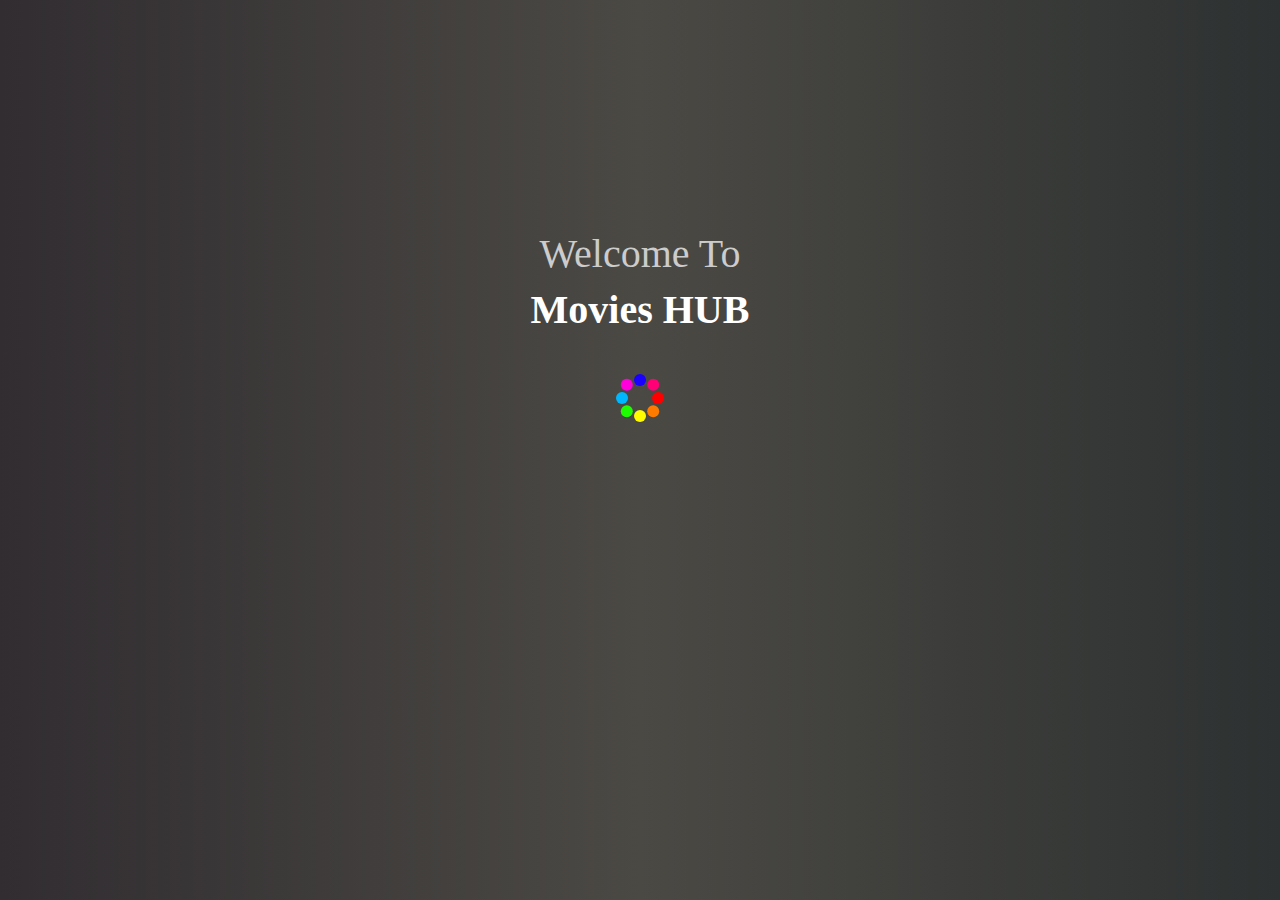
<file: index.html>
<!DOCTYPE html>
<html>

<head>
    <meta charset="utf-8">
    <meta http-equiv="X-UA-Compatible" content="IE=edge">
    <title>m-HUB</title>
    <meta name="viewport" content="width=device-width, initial-scale=1">
    <link href="https://stackpath.bootstrapcdn.com/bootstrap/4.4.1/css/bootstrap.min.css" rel="stylesheet" integrity="sha384-Vkoo8x4CGsO3+Hhxv8T/Q5PaXtkKtu6ug5TOeNV6gBiFeWPGFN9MuhOf23Q9Ifjh" crossorigin="anonymous">
    <link href="img/favicon.jpg" rel="icon">
    <link href="css/myStyle.css" rel="stylesheet">
    <link href="https://stackpath.bootstrapcdn.com/font-awesome/4.7.0/css/font-awesome.min.css" rel="stylesheet">
    <link href="css/preloader.css" rel="stylesheet">
    <link href="https://cdnjs.cloudflare.com/ajax/libs/animate.css/3.7.2/animate.min.css" rel="stylesheet">
</head>

<body onload="defineTime()">
    <div class="prePage">
        <h1 style="color: rgb(204, 204, 204);font-family: cursive;" id="welcome1">Welcome To</h1>
        <h1 style="color: rgb(255, 255, 255);font-family: cursive;text-align: center;"><strong>Movies HUB</strong></h1>
        <div class="spinner"></div>
    </div>
    <div class="main">
        <div class="branding d-none d-lg-block">
            <a href="index.html"><img src="img/logo.PNG" style="border-radius: 20%;" width="145" height="145"></a>
        </div>
        <nav class="fill navbar navbar-expand-md navbar-light bg-light mt-lg-5">
            <span href="index.html" class="navbar-brand">
                <a href="index.html"><img src="img/logo.PNG" style="border-radius: 20%;" width="30" height="30"> Movies HUB</a>
        </span>
            <button class="navbar-toggler" type="button" data-toggle="collapse" data-target="#navbarSupportedContent" aria-controls="navbarSupportedContent" aria-expanded="false" aria-label="Toggle navigation">
            <span class="navbar-toggler-icon"></span>
        </button>
            <div class="collapse navbar-collapse" id="navbarSupportedContent">
                <ul class="navbar-nav mr-auto">
                    <li class="nav-item active">
                        <a class="nav-link" href="#AlreadyOnThis">Home</a>
                    </li>
                    <li class="nav-item">
                        <a class="nav-link" href="bolly.html">Bollywood</a>
                    </li>
                    <li class="nav-item">
                        <a class="nav-link" href="holly.html">Hollywood</a>
                    </li>
                    <li class="nav-item">
                        <a class="nav-link" href="other.html">Other</a>
                    </li>
                    <li class="nav-item">
                        <a class="nav-link" href="howto.html">How to Download</a>
                    </li>
                    <li class="nav-item animated flash infinite mt-md-2 ml-lg-5">
                        <a href="https://chat.whatsapp.com/ErFFXoEBkrGDff4lLY6flp" target="_blank" style="text-align: right;">Join Us On WhatsApp</a>
                    </li>
                </ul>
            </div>
        </nav>
        <div>
            <h1 class="animated fadeInUp" style="color:rgb(247, 247, 247);text-shadow: 10px 10px 50px rgb(255, 230, 0);">Trending Movies</h1>
        </div>

        <div class="container">
            <div class="row">
                <div class="card mx-md-4 mx-lg-4" id="card_style">
                    <img class="card-img-top" src="img/street.jpg" alt="error">
                    <div class="card-body">
                        <a class="px-sm-2 py-sm-1" href="https://www.imdb.com/title/tt9648672/" style="background-color: rgb(251, 255, 5);">IMDb Rating- 2.9/10</a>
                        <h5 class="card-title">Street Dancer 3D (2020)</h5>
                        <p class="card-text">A coming-of-age story based on the lives of street dancers.</p>
                        <a href="https://dl1.indishare.in/44yhfa6nn7rx" target="_blank" class="btn btn-primary">Dowload HD Cam Hall Record</a>
                    </div>
                </div>
                <div class="card mx-md-2 mx-lg-4" id="card_style">
                    <img class="card-img-top" src="img/Tanhaji.jpg" alt="error">
                    <div class="card-body">
                        <a class="px-sm-2 py-sm-1" href="https://www.imdb.com/title/tt8108274/?ref_=nv_sr_srsg_0" target="_blank" id="imdb_bg">IMDb Rating- 8.6/10</a>
                        <h5 class="card-title">Tanhaji: The Unsung Warrior (2020)</h5>
                        <p class="card-text">Tanhaji Malusare, a military chieftain in the army of the Maratha king Shivaji, leads the charge to capture the strategically important Kondhana fort guarded by the army of the fierce Rajput chieftain Udaybhan Rathod.</p>
                        <a href="https://dl1.indishare.in/fyr86xzlwszu" target="_blank" class="btn btn-primary">Download HD Cam Hall Record</a>
                    </div>
                </div>
                <div class="card mx-md-4 mx-lg-4 my-md-5 my-lg-0" id="card_style">
                    <img class="card-img-top" src="img/The Tashkent Files.jpg" alt="Card image cap">
                    <div class="card-body">
                        <a class="px-sm-2 py-sm-1" href="https://www.imdb.com/title/tt8108268/?ref_=nv_sr_srsg_1" target="_blank" id="imdb_bg">IMDb Rating- 7.9/10</a>
                        <h5 class="card-title">The Tashkent Files (2019)</h5>
                        <p class="card-text">The Tashkent Files is a thriller that revolves around the mysterious death of India's 2nd Prime Minister Shri Lal Bahadur Shastri and attempts to uncover if he had actually died a natural death, or, as alleged, was assassinated.</p>
                        <a href="https://dl1.indishare.in/6l119vfdkiuj" target="_blank" class="btn btn-primary">Download HD 720p</a>
                    </div>
                </div>
                <div class="card mx-md-2 mx-lg-4 my-md-5" id="card_style">
                    <img class="card-img-top" src="img/mardaani.jpg" alt="error">
                    <div class="card-body">
                        <a class="px-sm-2 py-sm-1" href="https://www.imdb.com/title/tt5668770/" style="background-color: rgb(251, 255, 5);">IMDb Rating- 7.8/10</a>
                        <h5 class="card-title">Mardaani 2 (2019)</h5>
                        <p class="card-text">Shivani Shivaji Roy is back and this time she's on the trail of a 21 year old merciless villain who targets women.</p>
                        <a href="https://dl1.indishare.in/9gwh9tlyutmk" target="_blank" class="btn btn-primary">Dowload HD Cam Hall Record</a>
                    </div>
                </div>
                <div class="card mx-md-4 mx-lg-4 my-lg-5" id="card_style">
                    <img class="card-img-top" src="img/Shimla Mirchi.jpg" alt="Card image cap">
                    <div class="card-body">
                        <a class="px-sm-2 py-sm-1" href="https://www.imdb.com/title/tt4486148/?ref_=nv_sr_srsg_0" target="_blank" id="imdb_bg">IMDb Rating- 5.8/10</a>
                        <h5 class="card-title">Shimla Mirchi (2020)</h5>
                        <p class="card-text">A woman falls in love with a man very much younger in age.</p>
                        <a href="https://dl1.indishare.in/jk5cntzkthn3" target="_blank" class="btn btn-primary">Download Hall Record</a>
                    </div>
                </div>
                <div class="card mx-md-2 mx-lg-4 my-lg-5" id="card_style">
                    <img class="card-img-top" src="img/Saand Ki Aankh.jpg" alt="Card image cap">
                    <div class="card-body">
                        <a class="px-sm-2 py-sm-1" href="https://www.imdb.com/title/tt8108206/?ref_=nv_sr_srsg_3" target="_blank" id="imdb_bg">IMDb Rating- 8.4/10</a>
                        <h5 class="card-title">Saand Ki Aankh (2019)</h5>
                        <p class="card-text">Both over the age of 60, Chandro Tomar and Prakashi Tomar inspire other women in India when they demonstrate their expert sharpshooting skills.</p>
                        <a href="https://dl1.indishare.in/632v4sj1swac" target="_blank" class="btn btn-primary">Download Full HD 1080p</a>
                    </div>
                </div>
                <div class="card mx-md-4 mx-lg-4" id="card_style">
                    <img class="card-img-top" src="img/Chhapaak.jpg" alt="Card image cap">
                    <div class="card-body">
                        <a class="px-sm-2 py-sm-1" href="https://www.imdb.com/title/tt9614460/?ref_=nv_sr_srsg_0" target="_blank" id="imdb_bg">IMDb Rating- 4.6/10</a>
                        <h5 class="card-title">Chhapaak (2020))</h5>
                        <p class="card-text">The trials and triumphs of Malti, an acid attack survivor. From the investigation of the attack to the court proceedings, the medical treatment to the emotional healing. Chhapaak is the story of the unquashable human spirit.</p>
                        <a href="https://dl1.indishare.in/djca57uofot0" target="_blank" class="btn btn-primary">Download Hall Record</a>
                    </div>
                </div>
            </div>
        </div>
        <footer class="page-footer">
            <h4 style="font-style: italic;font-family: Arial, Helvetica, sans-serif;color: rgb(18, 9, 139);">Please do write to us in our WhatsApp Group If You Come Across Any Suggestions or Find any Bug</h4>
            <h6 style="font-family:'Franklin Gothic Medium', 'Arial Narrow', Arial, sans-serif;color: red;">Thank You for Visiting The Page</h6>
        </footer>
    </div>



    <script src="https://code.jquery.com/jquery-3.4.1.slim.min.js" integrity="sha384-J6qa4849blE2+poT4WnyKhv5vZF5SrPo0iEjwBvKU7imGFAV0wwj1yYfoRSJoZ+n" crossorigin="anonymous"></script>
    <script src="https://cdn.jsdelivr.net/npm/popper.js@1.16.0/dist/umd/popper.min.js" integrity="sha384-Q6E9RHvbIyZFJoft+2mJbHaEWldlvI9IOYy5n3zV9zzTtmI3UksdQRVvoxMfooAo" crossorigin="anonymous"></script>
    <script src="https://stackpath.bootstrapcdn.com/bootstrap/4.4.1/js/bootstrap.min.js" integrity="sha384-wfSDF2E50Y2D1uUdj0O3uMBJnjuUD4Ih7YwaYd1iqfktj0Uod8GCExl3Og8ifwB6" crossorigin="anonymous"></script>
    <script>
        var run = 0;
        var time = 0;

        function defineTime() {
            if (!sessionStorage.getItem('doNotShow')) {
                sessionStorage.setItem('doNotShow', true);
                time = 1000;
                load_website();
            } else {
                time = 0;
                load_website();
            }
        }

        function load_website() {
            var spinner = document.querySelector(".prePage");
            var main = document.querySelector(".main");
            setTimeout(function() {
                spinner.style.opacity = 0;
                spinner.style.display = 'none';

                main.style.opacity = 1;
                main.style.display = 'block';
            }, time);
        }
    </script>
</body>

</html>
</file>
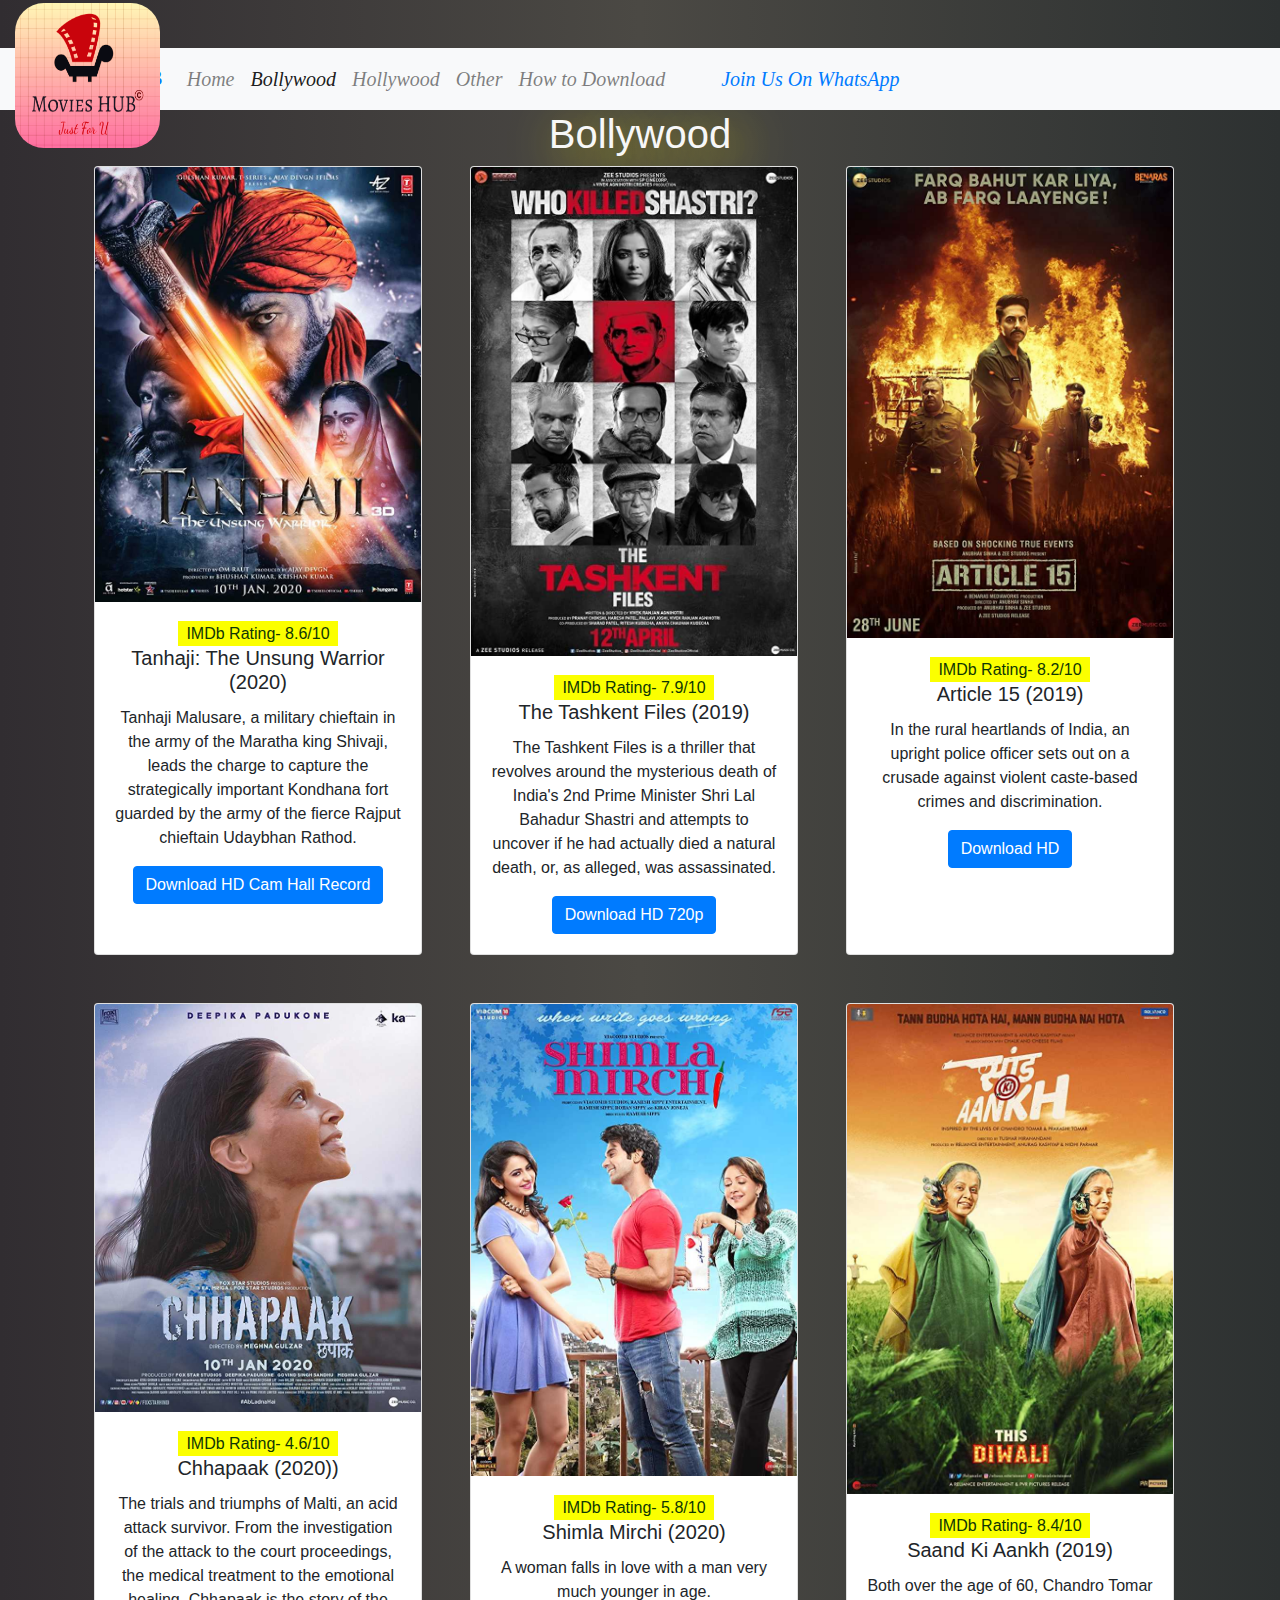
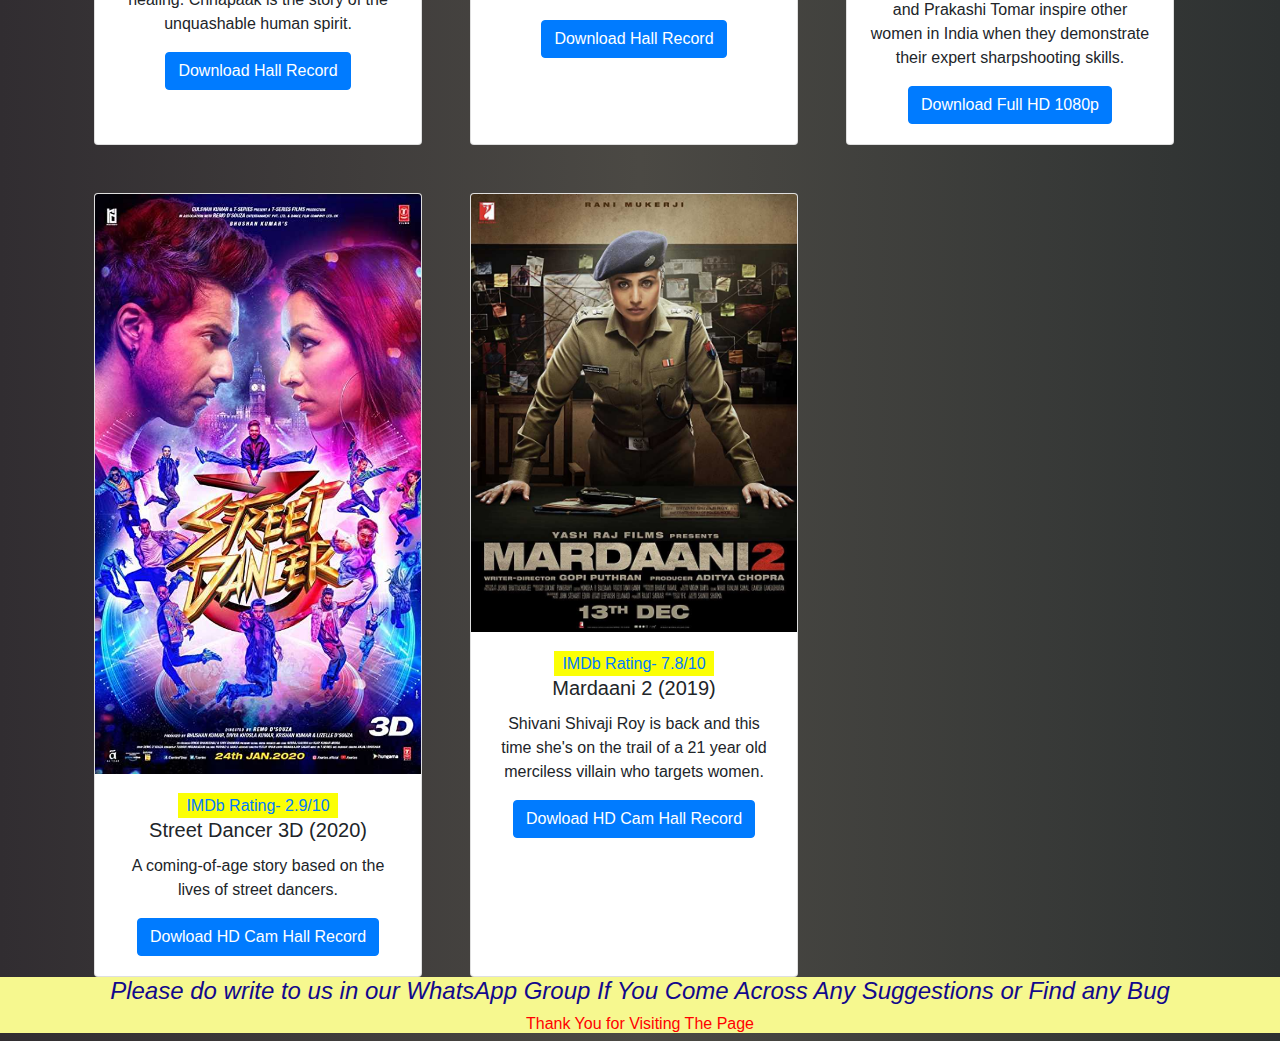
<file: bolly.html>
<!DOCTYPE html>
<html>

<head>
    <meta charset="utf-8">
    <meta http-equiv="X-UA-Compatible" content="IE=edge">
    <title>m-HUB</title>
    <meta name="viewport" content="width=device-width, initial-scale=1">
    <link href="https://stackpath.bootstrapcdn.com/bootstrap/4.4.1/css/bootstrap.min.css" rel="stylesheet" integrity="sha384-Vkoo8x4CGsO3+Hhxv8T/Q5PaXtkKtu6ug5TOeNV6gBiFeWPGFN9MuhOf23Q9Ifjh" crossorigin="anonymous">
    <link href="img/favicon.jpg" rel="icon">
    <link href="css/myStyle.css" rel="stylesheet">
    <link href="https://stackpath.bootstrapcdn.com/font-awesome/4.7.0/css/font-awesome.min.css" rel="stylesheet">
    <link href="css/preloader.css" rel="stylesheet">
    <link href="https://cdnjs.cloudflare.com/ajax/libs/animate.css/3.7.2/animate.min.css" rel="stylesheet">
</head>

<body onload="load_website()">
    <div class="spinner"></div>
    <div class="main">
        <div class="branding d-none d-md-block">
            <a href="index.html"><img src="img/logo.PNG" style="border-radius: 20%;" width="145" height="145"></a>
        </div>
        <nav class="fill navbar navbar-expand-md navbar-light bg-light mt-lg-5">
            <span href="index.html" class="navbar-brand">
                <a href="index.html"><img src="img/logo.PNG" style="border-radius: 20%;" width="30" height="30"> Movies HUB</a>
        </span>
            <button class="navbar-toggler" type="button" data-toggle="collapse" data-target="#navbarSupportedContent" aria-controls="navbarSupportedContent" aria-expanded="false" aria-label="Toggle navigation">
            <span class="navbar-toggler-icon"></span>
        </button>
            <div class="collapse navbar-collapse" id="navbarSupportedContent">
                <ul class="navbar-nav mr-auto">
                    <li class="nav-item">
                        <a class="nav-link" href="index.html">Home</a>
                    </li>
                    <li class="nav-item active">
                        <a class="nav-link" href="#AlreadyOnThisl">Bollywood</a>
                    </li>
                    <li class="nav-item">
                        <a class="nav-link" href="holly.html">Hollywood</a>
                    </li>
                    <li class="nav-item">
                        <a class="nav-link" href="other.html">Other</a>
                    </li>
                    <li class="nav-item">
                        <a class="nav-link" href="howto.html">How to Download</a>
                    </li>
                    </li>
                    <li class="nav-item animated flash infinite mt-md-2 ml-lg-5">
                        <a href="https://chat.whatsapp.com/ErFFXoEBkrGDff4lLY6flp" target="_blank">Join Us On WhatsApp</a>
                    </li>
                </ul>
            </div>
        </nav>

        <div>
            <h1 class="animated fadeIn" style="color:rgb(247, 247, 247);text-shadow: 10px 10px 50px rgb(255, 230, 0);">Bollywood</h1>
        </div>

        <div class="container">
            <div class="row">
                <div class="card mx-md-4 mx-lg-4" id="card_style">
                    <img class="card-img-top" src="img/Tanhaji.jpg" alt="error">
                    <div class="card-body">
                        <a class="px-sm-2 py-sm-1" href="https://www.imdb.com/title/tt8108274/?ref_=nv_sr_srsg_0" target="_blank" id="imdb_bg">IMDb Rating- 8.6/10</a>
                        <h5 class="card-title">Tanhaji: The Unsung Warrior (2020)</h5>
                        <p class="card-text">Tanhaji Malusare, a military chieftain in the army of the Maratha king Shivaji, leads the charge to capture the strategically important Kondhana fort guarded by the army of the fierce Rajput chieftain Udaybhan Rathod.</p>
                        <a href="https://dl1.indishare.in/fyr86xzlwszu" target="_blank" class="btn btn-primary">Download HD Cam Hall Record</a>
                    </div>
                </div>
                <div class="card mx-md-2 mx-lg-4" id="card_style">
                    <img class="card-img-top" src="img/The Tashkent Files.jpg" alt="Card image cap">
                    <div class="card-body">
                        <a class="px-sm-2 py-sm-1" href="https://www.imdb.com/title/tt8108268/?ref_=nv_sr_srsg_1" target="_blank" id="imdb_bg">IMDb Rating- 7.9/10</a>
                        <h5 class="card-title">The Tashkent Files (2019)</h5>
                        <p class="card-text">The Tashkent Files is a thriller that revolves around the mysterious death of India's 2nd Prime Minister Shri Lal Bahadur Shastri and attempts to uncover if he had actually died a natural death, or, as alleged, was assassinated.</p>
                        <a href="https://dl1.indishare.in/6l119vfdkiuj" target="_blank" class="btn btn-primary">Download HD 720p</a>
                    </div>
                </div>
                <div class="card mx-md-4 mx-lg-4 my-md-5 my-lg-0" id="card_style">
                    <img class="card-img-top" src="img/Article 15.jpg" alt="Card image cap">
                    <div class="card-body">
                        <a class="px-sm-2 py-sm-1" href="https://www.imdb.com/title/tt10324144/" target="_blank" id="imdb_bg">IMDb Rating- 8.2/10</a>
                        <h5 class="card-title">Article 15 (2019)</h5>
                        <p class="card-text">In the rural heartlands of India, an upright police officer sets out on a crusade against violent caste-based crimes and discrimination.</p>
                        <a href="https://dl1.indishare.in/prgxo4li9at0" target="_blank" class="btn btn-primary">Download HD</a>
                    </div>
                </div>
                <div class="card mx-md-2 mx-lg-4 my-md-5" id="card_style">
                    <img class="card-img-top" src="img/Chhapaak.jpg" alt="Card image cap">
                    <div class="card-body">
                        <a class="px-sm-2 py-sm-1" href="https://www.imdb.com/title/tt9614460/?ref_=nv_sr_srsg_0" target="_blank" id="imdb_bg">IMDb Rating- 4.6/10</a>
                        <h5 class="card-title">Chhapaak (2020))</h5>
                        <p class="card-text">The trials and triumphs of Malti, an acid attack survivor. From the investigation of the attack to the court proceedings, the medical treatment to the emotional healing. Chhapaak is the story of the unquashable human spirit.</p>
                        <a href="https://dl1.indishare.in/djca57uofot0" target="_blank" class="btn btn-primary">Download Hall Record</a>
                    </div>
                </div>
                <div class="card mx-md-4 mx-lg-4 my-lg-5" id="card_style">
                    <img class="card-img-top" src="img/Shimla Mirchi.jpg" alt="Card image cap">
                    <div class="card-body">
                        <a class="px-sm-2 py-sm-1" href="https://www.imdb.com/title/tt4486148/?ref_=nv_sr_srsg_0" target="_blank" id="imdb_bg">IMDb Rating- 5.8/10</a>
                        <h5 class="card-title">Shimla Mirchi (2020)</h5>
                        <p class="card-text">A woman falls in love with a man very much younger in age.</p>
                        <a href="https://dl1.indishare.in/jk5cntzkthn3" target="_blank" class="btn btn-primary">Download Hall Record</a>
                    </div>
                </div>
                <div class="card mx-md-2 mx-lg-4 my-lg-5" id="card_style">
                    <img class="card-img-top" src="img/Saand Ki Aankh.jpg" alt="Card image cap">
                    <div class="card-body">
                        <a class="px-sm-2 py-sm-1" href="https://www.imdb.com/title/tt8108206/?ref_=nv_sr_srsg_3" target="_blank" id="imdb_bg">IMDb Rating- 8.4/10</a>
                        <h5 class="card-title">Saand Ki Aankh (2019)</h5>
                        <p class="card-text">Both over the age of 60, Chandro Tomar and Prakashi Tomar inspire other women in India when they demonstrate their expert sharpshooting skills.</p>
                        <a href="https://dl1.indishare.in/632v4sj1swac" target="_blank" class="btn btn-primary">Download Full HD 1080p</a>
                    </div>
                </div>
                <!-- 1 -->
                <div class="card mx-md-4 mx-lg-4" id="card_style">
                    <img class="card-img-top" src="img/street.jpg" alt="error">
                    <div class="card-body">
                        <a class="px-sm-2 py-sm-1" href="https://www.imdb.com/title/tt9648672/" style="background-color: rgb(251, 255, 5);">IMDb Rating- 2.9/10</a>
                        <h5 class="card-title">Street Dancer 3D (2020)</h5>
                        <p class="card-text">A coming-of-age story based on the lives of street dancers.</p>
                        <a href="https://dl1.indishare.in/44yhfa6nn7rx" target="_blank" class="btn btn-primary">Dowload HD Cam Hall Record</a>
                    </div>
                </div>
                <!-- 2 -->
                <div class="card mx-md-2 mx-lg-4" id="card_style">
                    <img class="card-img-top" src="img/mardaani.jpg" alt="error">
                    <div class="card-body">
                        <a class="px-sm-2 py-sm-1" href="https://www.imdb.com/title/tt5668770/" style="background-color: rgb(251, 255, 5);">IMDb Rating- 7.8/10</a>
                        <h5 class="card-title">Mardaani 2 (2019)</h5>
                        <p class="card-text">Shivani Shivaji Roy is back and this time she's on the trail of a 21 year old merciless villain who targets women.</p>
                        <a href="https://dl1.indishare.in/9gwh9tlyutmk" target="_blank" class="btn btn-primary">Dowload HD Cam Hall Record</a>
                    </div>
                </div>

            </div>
        </div>
        <footer class="page-footer">
            <h4 style="font-style: italic;font-family: Arial, Helvetica, sans-serif;color: rgb(18, 9, 139);">Please do write to us in our WhatsApp Group If You Come Across Any Suggestions or Find any Bug</h4>
            <h6 style="font-family:'Franklin Gothic Medium', 'Arial Narrow', Arial, sans-serif;color: red;">Thank You for Visiting The Page</h6>
        </footer>
    </div>








    <script src="https://code.jquery.com/jquery-3.4.1.slim.min.js" integrity="sha384-J6qa4849blE2+poT4WnyKhv5vZF5SrPo0iEjwBvKU7imGFAV0wwj1yYfoRSJoZ+n" crossorigin="anonymous"></script>
    <script src="https://cdn.jsdelivr.net/npm/popper.js@1.16.0/dist/umd/popper.min.js" integrity="sha384-Q6E9RHvbIyZFJoft+2mJbHaEWldlvI9IOYy5n3zV9zzTtmI3UksdQRVvoxMfooAo" crossorigin="anonymous"></script>
    <script src="https://stackpath.bootstrapcdn.com/bootstrap/4.4.1/js/bootstrap.min.js" integrity="sha384-wfSDF2E50Y2D1uUdj0O3uMBJnjuUD4Ih7YwaYd1iqfktj0Uod8GCExl3Og8ifwB6" crossorigin="anonymous"></script>
    <script>
        function load_website() {
            var spinner = document.querySelector(".spinner");
            var main = document.querySelector(".main");
            spinner.style.opacity = 0;
            spinner.style.display = 'none';

            main.style.opacity = 1;
            main.style.display = 'block';
        }
    </script>
</body>

</html>
</file>
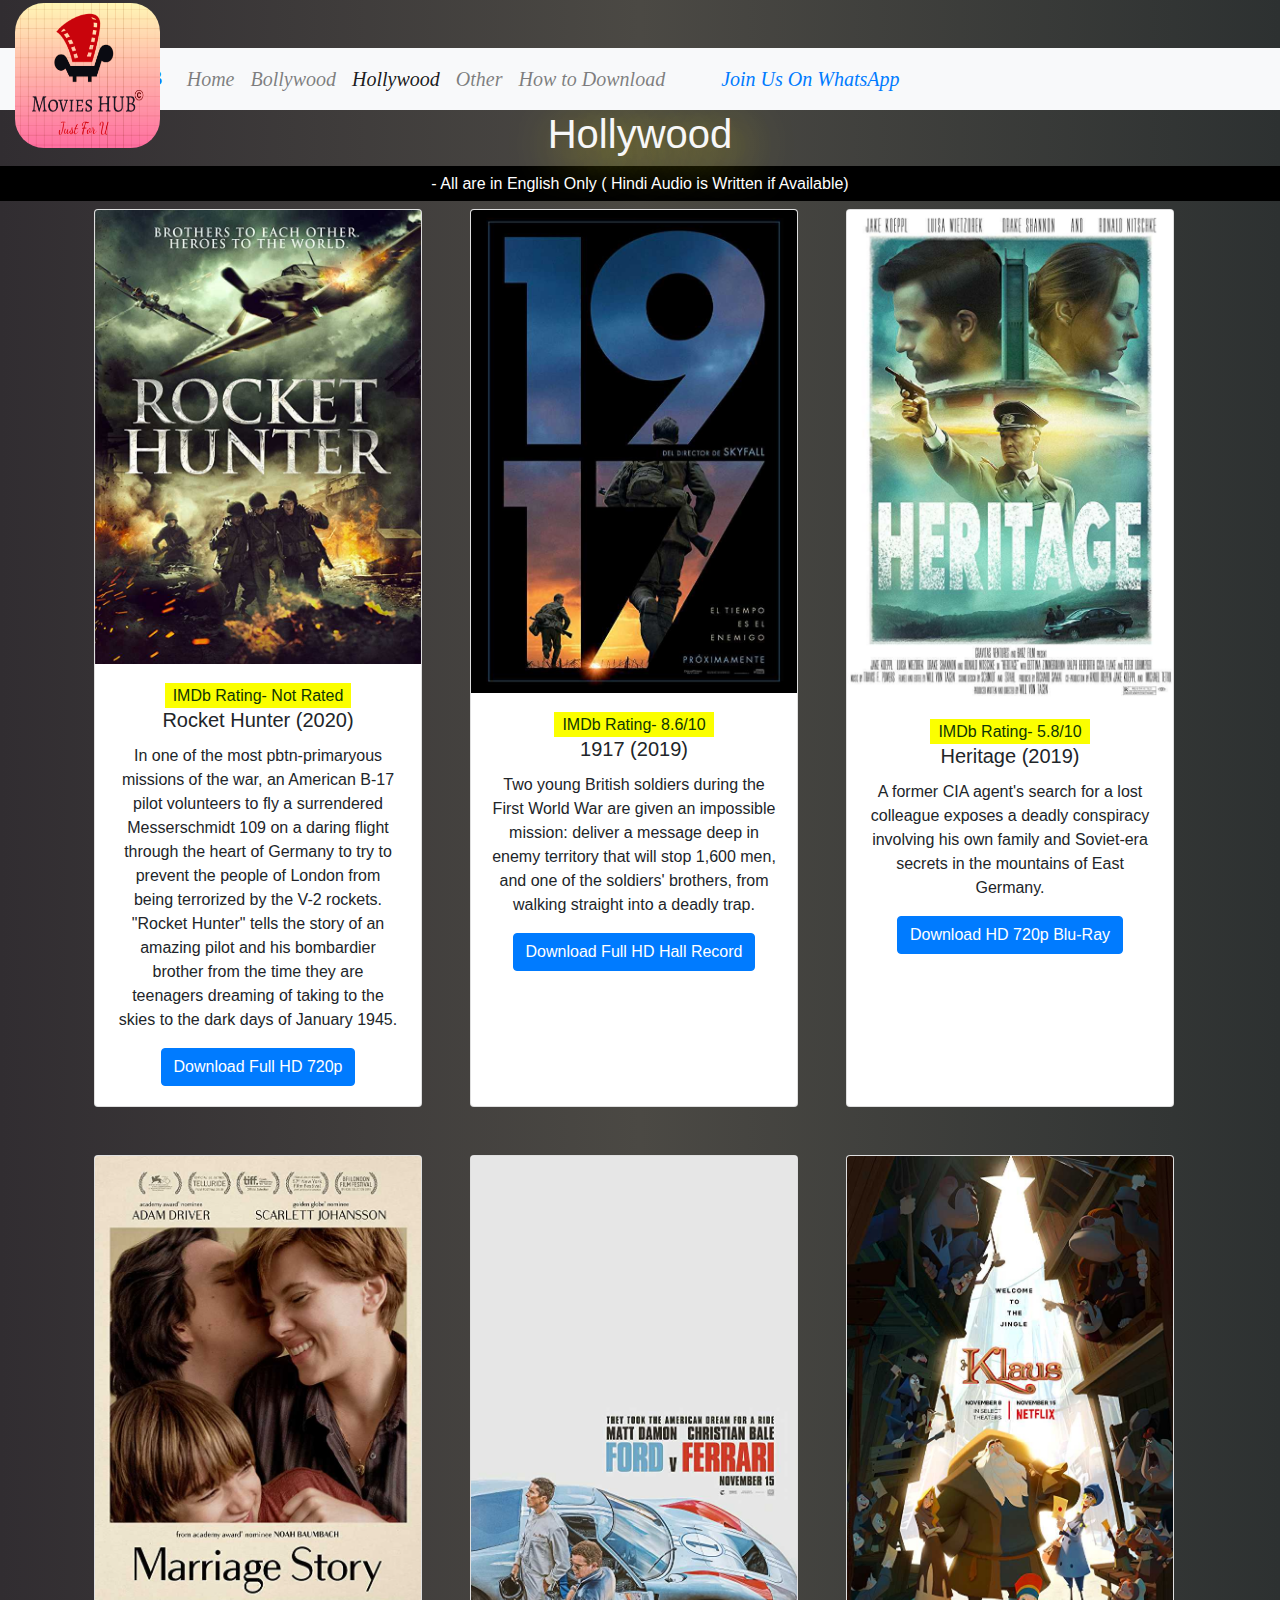
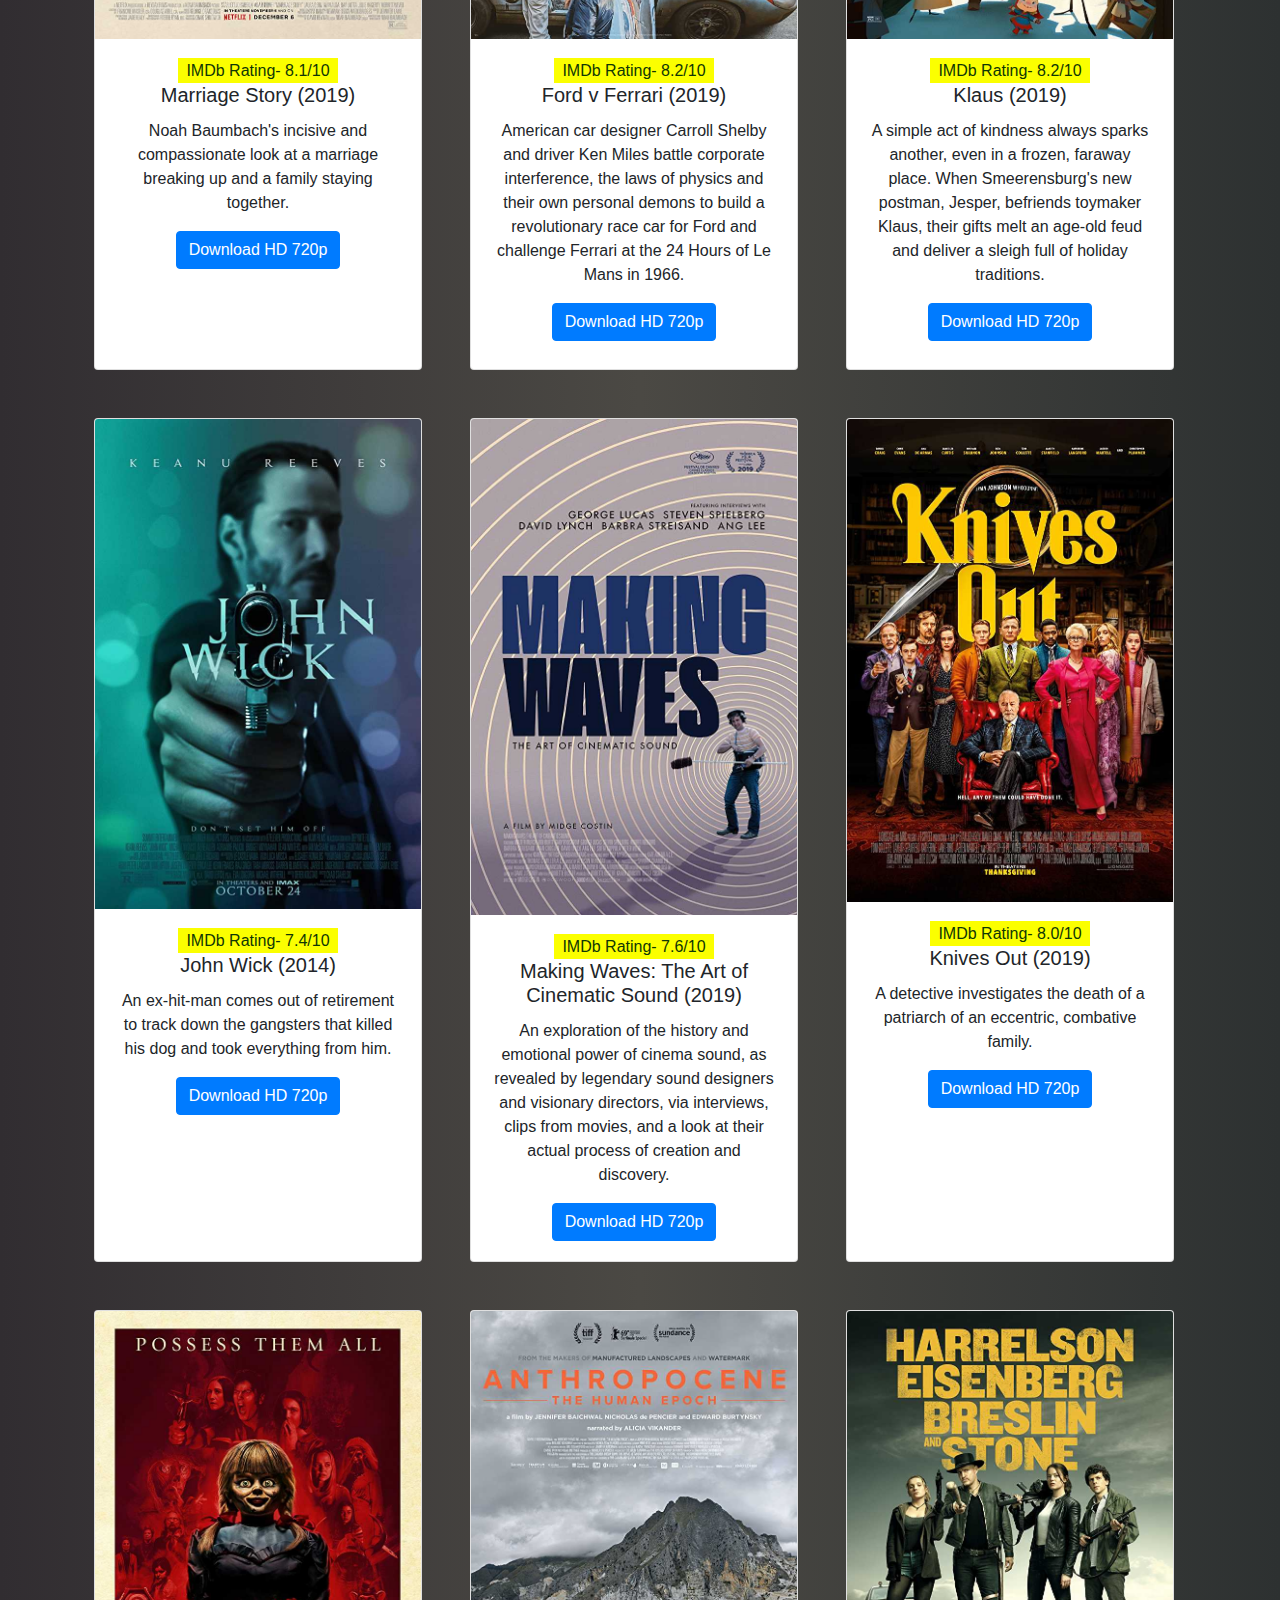
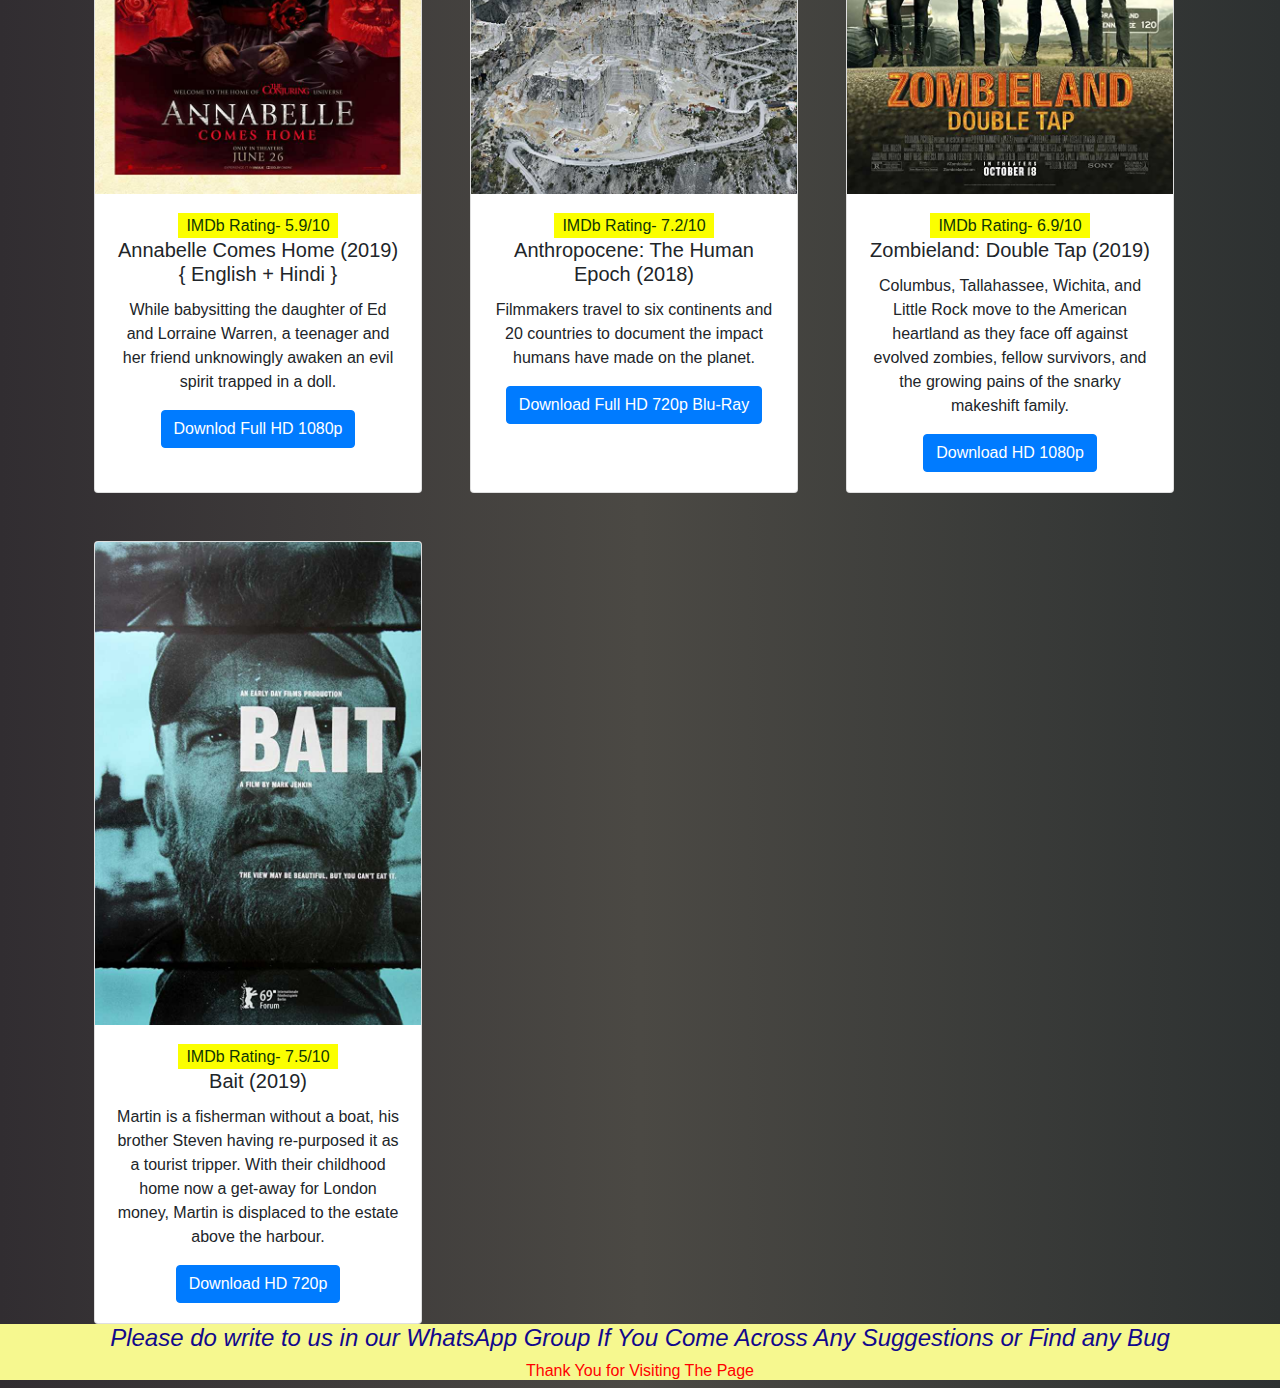
<file: holly.html>
<!DOCTYPE html>
<html>

<head>
    <meta charset="utf-8">
    <meta http-equiv="X-UA-Compatible" content="IE=edge">
    <title>m-HUB</title>
    <meta name="viewport" content="width=device-width, initial-scale=1">
    <link href="https://stackpath.bootstrapcdn.com/bootstrap/4.4.1/css/bootstrap.min.css" rel="stylesheet" integrity="sha384-Vkoo8x4CGsO3+Hhxv8T/Q5PaXtkKtu6ug5TOeNV6gBiFeWPGFN9MuhOf23Q9Ifjh" crossorigin="anonymous">
    <link href="img/favicon.jpg" rel="icon">
    <link href="css/myStyle.css" rel="stylesheet">
    <link href="https://stackpath.bootstrapcdn.com/font-awesome/4.7.0/css/font-awesome.min.css" rel="stylesheet">
    <link href="css/preloader.css" rel="stylesheet">
    <link href="https://cdnjs.cloudflare.com/ajax/libs/animate.css/3.7.2/animate.min.css" rel="stylesheet">
</head>

<body onload="load_website()">
    <div class="spinner"></div>
    <div class="main">
        <div class="branding d-none d-md-block">
            <a href="index.html"><img src="img/logo.PNG" style="border-radius: 20%;" width="145" height="145"></a>
        </div>
        <nav class="fill navbar navbar-expand-md navbar-light bg-light mt-lg-5">
            <span href="index.html" class="navbar-brand">
                <a href="index.html"><img src="img/logo.PNG" style="border-radius: 20%;" width="30" height="30"> Movies HUB</a>
        </span>
            <button class="navbar-toggler" type="button" data-toggle="collapse" data-target="#navbarSupportedContent" aria-controls="navbarSupportedContent" aria-expanded="false" aria-label="Toggle navigation">
            <span class="navbar-toggler-icon"></span>
        </button>
            <div class="collapse navbar-collapse" id="navbarSupportedContent">
                <ul class="navbar-nav mr-auto">
                    <li class="nav-item">
                        <a class="nav-link" href="index.html">Home</a>
                    </li>
                    <li class="nav-item">
                        <a class="nav-link" href="bolly.html">Bollywood</a>
                    </li>
                    <li class="nav-item active">
                        <a class="nav-link active" href="#AlreadyOnThis">Hollywood</a>
                    </li>
                    <li class="nav-item">
                        <a class="nav-link" href="other.html">Other</a>
                    </li>
                    <li class="nav-item">
                        <a class="nav-link" href="howto.html">How to Download</a>
                    </li>
                    <li class="nav-item animated flash infinite mt-md-2 ml-lg-5">
                        <a href="https://chat.whatsapp.com/ErFFXoEBkrGDff4lLY6flp" target="_blank">Join Us On WhatsApp</a>
                    </li>
                </ul>
            </div>
        </nav>

        <div>
            <h1 class="animated fadeIn" style="color:rgb(247, 247, 247);text-shadow: 10px 10px 50px rgb(255, 230, 0);">Hollywood</h1>
            <h6 class="py-sm-2" style="color: rgb(255, 255, 255);background-color: rgb(0, 0, 0);">- All are in English Only ( Hindi Audio is Written if Available)</h6>
            </h1>
        </div>

        <div class="container">
            <div class="row">
                <div class="card mx-md-4 mx-lg-4" id="card_style">
                    <img class="card-img-top" src="img/rocket.jpg" alt="error">
                    <div class="card-body">
                        <a class="px-sm-2 py-sm-1" href="https://www.imdb.com/title/tt11316764/" target="_blank" id="imdb_bg">IMDb Rating- Not Rated</a>
                        <h5 class="card-title">Rocket Hunter (2020)</h5>
                        <p class="card-text">In one of the most pbtn-primaryous missions of the war, an American B-17 pilot volunteers to fly a surrendered Messerschmidt 109 on a daring flight through the heart of Germany to try to prevent the people of London from being
                            terrorized by the V-2 rockets. "Rocket Hunter" tells the story of an amazing pilot and his bombardier brother from the time they are teenagers dreaming of taking to the skies to the dark days of January 1945.</p>
                        <a href="https://dl1.indishare.in/w0psnq2dznel" target="_blank" class="btn btn-primary">Download Full HD 720p</a>
                    </div>
                </div>
                <div class="card mx-md-2 mx-lg-4" id="card_style">
                    <img class="card-img-top" src="img/1917.jpg" alt="Card image cap">
                    <div class="card-body">
                        <a class="px-sm-2 py-sm-1" href="https://www.imdb.com/title/tt8579674/?ref_=nv_sr_srsg_0" target="_blank" id="imdb_bg">IMDb Rating- 8.6/10</a>
                        <h5 class="card-title">1917 (2019)</h5>
                        <p class="card-text">Two young British soldiers during the First World War are given an impossible mission: deliver a message deep in enemy territory that will stop 1,600 men, and one of the soldiers' brothers, from walking straight into a deadly trap.</p>
                        <a href="https://dl1.indishare.in/yau44dcc6d7q" target="_blank" class="btn btn-primary mb-sm-2">Download Full HD Hall
                        Record</a>
                    </div>
                </div>
                <div class="card mx-md-4 mx-lg-4 my-md-5 my-lg-0" id="card_style">
                    <img class="card-img-top" src="img/heritage.jpg" alt="error">
                    <div class="card-body">
                        <a class="px-sm-2 py-sm-1" href="https://www.imdb.com/title/tt5183990/?ref_=nv_sr_srsg_0" target="_blank" id="imdb_bg">IMDb Rating- 5.8/10</a>
                        <h5 class="card-title">Heritage (2019)</h5>
                        <p class="card-text">A former CIA agent's search for a lost colleague exposes a deadly conspiracy involving his own family and Soviet-era secrets in the mountains of East Germany.</p>
                        <a href="https://dl1.indishare.in/n22thhyfmutv" target="_blank" class="btn btn-primary">Download HD 720p Blu-Ray</a>
                    </div>
                </div>
                <div class="card mx-md-2 mx-lg-4 my-md-5" id="card_style">
                    <img class="card-img-top" src="img/marriage.jpg" alt="error">
                    <div class="card-body">
                        <a class="px-sm-2 py-sm-1" href="https://www.imdb.com/title/tt7653254/?ref_=nv_sr_srsg_0" target="_blank" id="imdb_bg">IMDb Rating- 8.1/10</a>
                        <h5 class="card-title">Marriage Story (2019)</h5>
                        <p class="card-text">Noah Baumbach's incisive and compassionate look at a marriage breaking up and a family staying together.</p>
                        <a href="https://dl1.indishare.in/s3bsqzburnl2" target="_blank" class="btn btn-primary mb-sm-2">Download HD 720p</a>
                    </div>
                </div>
                <div class="card mx-md-4 mx-lg-4 my-lg-5" id="card_style">
                    <img class="card-img-top" src="img/fordv.jpg" alt="error">
                    <div class="card-body">
                        <a class="px-sm-2 py-sm-1" href="https://www.imdb.com/title/tt1950186/?ref_=nv_sr_srsg_0" target="_blank" id="imdb_bg">IMDb Rating- 8.2/10</a>
                        <h5 class="card-title">Ford v Ferrari (2019)</h5>
                        <p class="card-text">American car designer Carroll Shelby and driver Ken Miles battle corporate interference, the laws of physics and their own personal demons to build a revolutionary race car for Ford and challenge Ferrari at the 24 Hours of Le Mans
                            in 1966.</p>
                        <a href="https://dl1.indishare.in/t75kqz007zvz" target="_blank" class="btn btn-primary mb-sm-2">Download HD 720p</a>
                    </div>
                </div>
                <div class="card mx-md-2 mx-lg-4 my-lg-5" id="card_style">
                    <img class="card-img-top" src="img/klaus.jpg" alt="error">
                    <div class="card-body">
                        <a class="px-sm-2 py-sm-1" href="https://www.imdb.com/title/tt4729430/?ref_=nv_sr_srsg_3" target="_blank" id="imdb_bg">IMDb Rating- 8.2/10</a>
                        <h5 class="card-title">Klaus (2019)</h5>
                        <p class="card-text">A simple act of kindness always sparks another, even in a frozen, faraway place. When Smeerensburg's new postman, Jesper, befriends toymaker Klaus, their gifts melt an age-old feud and deliver a sleigh full of holiday traditions.</p>
                        <a href="https://dl1.indishare.in/17iwar1tdqf3" target="_blank" class="btn btn-primary mb-sm-2">Download HD 720p</a>
                    </div>
                </div>

                <div class="card mx-md-4 mx-lg-4" id="card_style">
                    <img class="card-img-top" src="img/john.jpg" alt="error">
                    <div class="card-body">
                        <a class="px-sm-2 py-sm-1" href="https://www.imdb.com/title/tt2911666/?ref_=nv_sr_srsg_3" target="_blank" id="imdb_bg">IMDb Rating- 7.4/10</a>
                        <h5 class="card-title">John Wick (2014)</h5>
                        <p class="card-text">An ex-hit-man comes out of retirement to track down the gangsters that killed his dog and took everything from him.</p>
                        <a href="https://dl1.indishare.in/rlegsy0pxgvu" target="_blank" class="btn btn-primary">Download HD 720p</a>
                    </div>
                </div>
                <div class="card mx-md-2 mx-lg-4" id="card_style">
                    <img class="card-img-top" src="img/makingwaves.jpg" alt="error">
                    <div class="card-body">
                        <a class="px-sm-2 py-sm-1" href="https://www.imdb.com/title/tt3856408/?ref_=nv_sr_srsg_0" target="_blank" id="imdb_bg">IMDb Rating- 7.6/10</a>
                        <h5 class="card-title">Making Waves: The Art of Cinematic Sound (2019)</h5>
                        <p class="card-text">An exploration of the history and emotional power of cinema sound, as revealed by legendary sound designers and visionary directors, via interviews, clips from movies, and a look at their actual process of creation and discovery.</p>
                        <a href="https://dl1.indishare.in/mz2hyokk4ve4" target="_blank" class="btn btn-primary">Download HD 720p</a>
                    </div>
                </div>
                <div class="card mx-md-4 mx-lg-4 my-md-5 my-lg-0" id="card_style">
                    <img class="card-img-top" src="img/Knives Out.jpg" alt="Card image cap">
                    <div class="card-body">
                        <a class="px-sm-2 py-sm-1" href="https://www.imdb.com/title/tt8946378/?ref_=nv_sr_srsg_0" target="_blank" id="imdb_bg">IMDb Rating- 8.0/10</a>
                        <h5 class="card-title">Knives Out (2019)</h5>
                        <p class="card-text">A detective investigates the death of a patriarch of an eccentric, combative family.
                        </p>
                        <a href="https://dl1.indishare.in/gcqi0j30ef0d" target="_blank" class="btn btn-primary">Download HD 720p</a>
                    </div>
                </div>
                <div class="card mx-md-2 mx-lg-4 my-md-5" id="card_style">
                    <img class="card-img-top" src="img/annabelle.jpg" alt="error">
                    <div class="card-body">
                        <a class="px-sm-2 py-sm-1" href="https://www.imdb.com/title/tt8350360/?ref_=nv_sr_srsg_0" target="_blank" id="imdb_bg">IMDb Rating- 5.9/10</a>
                        <h5 class="card-title">Annabelle Comes Home (2019) { English + Hindi }</h5>
                        <p class="card-text">While babysitting the daughter of Ed and Lorraine Warren, a teenager and her friend unknowingly awaken an evil spirit trapped in a doll.</p>
                        <a href="https://dl1.indishare.in/umlzfv24rdc5" target="_blank" class="btn btn-primary">Downlod Full HD 1080p</a>
                    </div>
                </div>
                <div class="card mx-md-4 mx-lg-4 my-lg-5" id="card_style">
                    <img class="card-img-top" src="img/anthro.jpg" alt="error">
                    <div class="card-body">
                        <a class="px-sm-2 py-sm-1" href="https://www.imdb.com/title/tt8399690/?ref_=nv_sr_srsg_0" target="_blank" id="imdb_bg">IMDb Rating- 7.2/10</a>
                        <h5 class="card-title">Anthropocene: The Human Epoch (2018)</h5>
                        <p class="card-text">Filmmakers travel to six continents and 20 countries to document the impact humans have made on the planet.</p>
                        <a href="https://dl1.indishare.in/qetc1rv6kw27" target="_blank" class="btn btn-primary">Download Full HD 720p Blu-Ray</a>
                    </div>
                </div>
                <div class="card mx-md-2 mx-lg-4 my-lg-5" id="card_style">
                    <img class="card-img-top" src="img/zombieland.jpg" alt="error">
                    <div class="card-body">
                        <a class="px-sm-2 py-sm-1" href="imdb.com/title/tt1560220/?ref_=nv_sr_srsg_0" target="_blank" id="imdb_bg">IMDb Rating- 6.9/10</a>
                        <h5 class="card-title">Zombieland: Double Tap (2019)</h5>
                        <p class="card-text">Columbus, Tallahassee, Wichita, and Little Rock move to the American heartland as they face off against evolved zombies, fellow survivors, and the growing pains of the snarky makeshift family.</p>
                        <a href="https://dl1.indishare.in/2fvy27j4j4vl" target="_blank" class="btn btn-primary">Download HD 1080p</a>
                    </div>
                </div>

                <div class="card mx-md-4 mx-lg-4" id="card_style">
                    <img class="card-img-top" src="img/bait.jpg" alt="Card image cap">
                    <div class="card-body">
                        <a class="px-sm-2 py-sm-1" href="https://www.imdb.com/title/tt9652782/?ref_=nv_sr_srsg_0" target="_blank" id="imdb_bg">IMDb Rating- 7.5/10</a>
                        <h5 class="card-title">Bait (2019)</h5>
                        <p class="card-text">Martin is a fisherman without a boat, his brother Steven having re-purposed it as a tourist tripper. With their childhood home now a get-away for London money, Martin is displaced to the estate above the harbour.</p>
                        <a href="https://dl1.indishare.in/sizno4glgnee" target="_blank" class="btn btn-primary">Download HD 720p</a>
                    </div>
                </div>
            </div>
        </div>
        <footer class="page-footer">
            <h4 style="font-style: italic;font-family: Arial, Helvetica, sans-serif;color: rgb(18, 9, 139);">Please do write to us in our WhatsApp Group If You Come Across Any Suggestions or Find any Bug</h4>
            <h6 style="font-family:'Franklin Gothic Medium', 'Arial Narrow', Arial, sans-serif;color: red;">Thank You for Visiting The Page</h6>
        </footer>
    </div>

    <script src="https://code.jquery.com/jquery-3.4.1.slim.min.js" integrity="sha384-J6qa4849blE2+poT4WnyKhv5vZF5SrPo0iEjwBvKU7imGFAV0wwj1yYfoRSJoZ+n" crossorigin="anonymous"></script>
    <script src="https://cdn.jsdelivr.net/npm/popper.js@1.16.0/dist/umd/popper.min.js" integrity="sha384-Q6E9RHvbIyZFJoft+2mJbHaEWldlvI9IOYy5n3zV9zzTtmI3UksdQRVvoxMfooAo" crossorigin="anonymous"></script>
    <script src="https://stackpath.bootstrapcdn.com/bootstrap/4.4.1/js/bootstrap.min.js" integrity="sha384-wfSDF2E50Y2D1uUdj0O3uMBJnjuUD4Ih7YwaYd1iqfktj0Uod8GCExl3Og8ifwB6" crossorigin="anonymous"></script>
    <script>
        function load_website() {
            var spinner = document.querySelector(".spinner");
            var main = document.querySelector(".main");
            spinner.style.opacity = 0;
            spinner.style.display = 'none';

            main.style.opacity = 1;
            main.style.display = 'block';
        }
    </script>
</body>

</html>
</file>
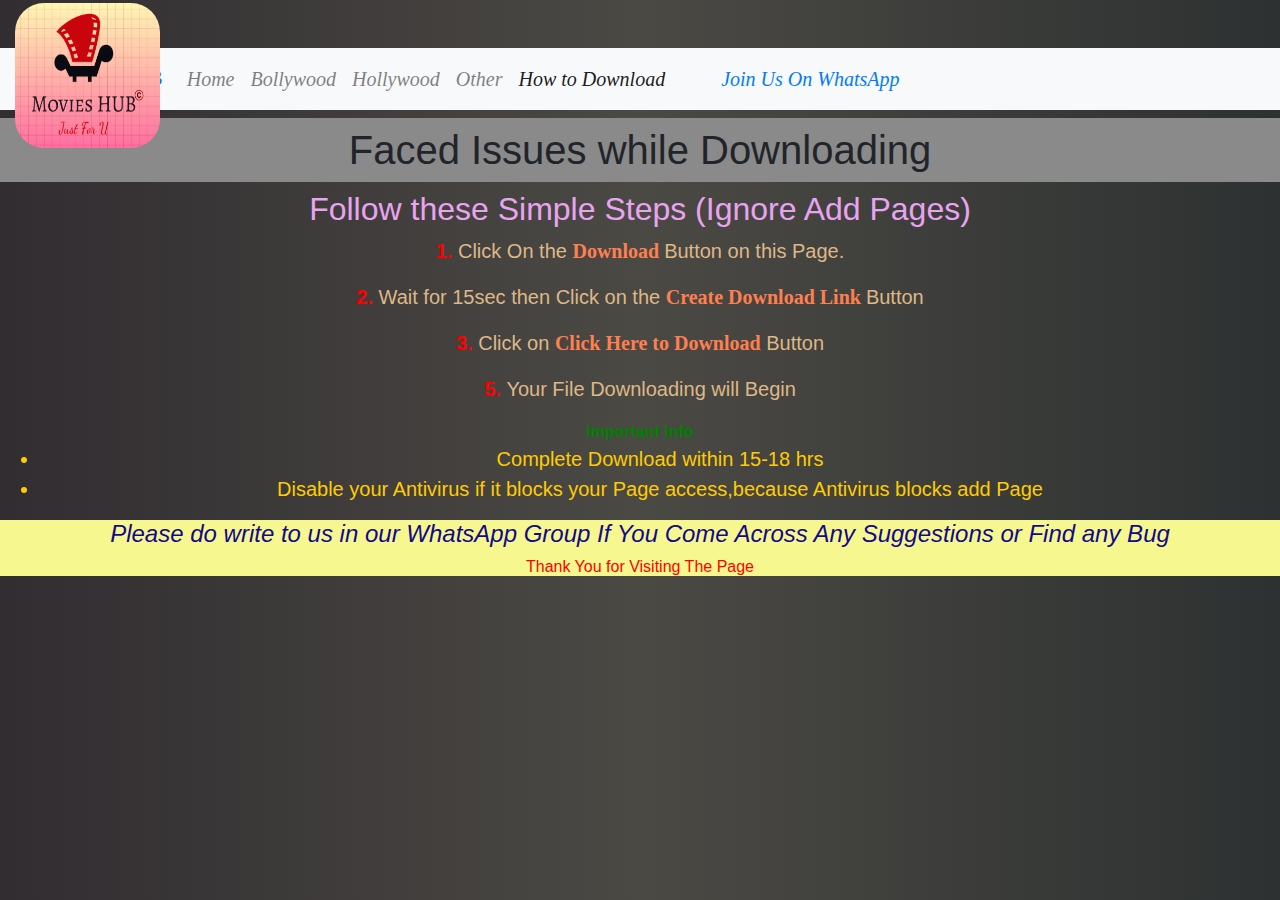
<file: howto.html>
<!DOCTYPE html>
<html>

<head>
    <meta charset="utf-8">
    <meta http-equiv="X-UA-Compatible" content="IE=edge">
    <title>How to Download</title>
    <meta name="viewport" content="width=device-width, initial-scale=1">
    <link href="https://stackpath.bootstrapcdn.com/bootstrap/4.4.1/css/bootstrap.min.css" rel="stylesheet" integrity="sha384-Vkoo8x4CGsO3+Hhxv8T/Q5PaXtkKtu6ug5TOeNV6gBiFeWPGFN9MuhOf23Q9Ifjh" crossorigin="anonymous">
    <link href="img/favicon.jpg" rel="icon">
    <link href="css/myStyle.css" rel="stylesheet">
    <link href="https://stackpath.bootstrapcdn.com/font-awesome/4.7.0/css/font-awesome.min.css" rel="stylesheet">
    <link href="css/preloader.css" rel="stylesheet">
    <link href="https://cdnjs.cloudflare.com/ajax/libs/animate.css/3.7.2/animate.min.css" rel="stylesheet">
</head>

<body onload="load_website()">
    <div class="spinner"></div>
    <div class="main">
        <div class="branding d-none d-md-block">
            <a href="index.html"><img src="img/logo.PNG" style="border-radius: 20%;" width="145" height="145"></a>
        </div>
        <nav class="fill navbar navbar-expand-md navbar-light bg-light mt-lg-5">
            <span href="index.html" class="navbar-brand">
                <a href="index.html"><img src="img/logo.PNG" style="border-radius: 20%;" width="30" height="30">  Movies HUB</a>
        </span>
            <button class="navbar-toggler" type="button" data-toggle="collapse" data-target="#navbarSupportedContent" aria-controls="navbarSupportedContent" aria-expanded="false" aria-label="Toggle navigation">
            <span class="navbar-toggler-icon"></span>
        </button>
            <div class="collapse navbar-collapse" id="navbarSupportedContent">
                <ul class="navbar-nav mr-auto">
                    <li class="nav-item">
                        <a class="nav-link" href="index.html">Home</a>
                    </li>
                    <li class="nav-item">
                        <a class="nav-link" href="bolly.html">Bollywood</a>
                    </li>
                    <li class="nav-item">
                        <a class="nav-link" href="holly.html">Hollywood</a>
                    </li>
                    <li class="nav-item">
                        <a class="nav-link" href="other.html">Other</a>
                    </li>
                    <li class="nav-item active">
                        <a class="nav-link" href="#AlreadyOnThis">How to Download</a>
                    </li>
                    <li class="nav-item animated flash infinite mt-md-2 ml-lg-5">
                        <a href="https://chat.whatsapp.com/ErFFXoEBkrGDff4lLY6flp" target="_blank">Join Us On WhatsApp</a>
                    </li>
                </ul>
            </div>
        </nav>
        <div class="container-fliud">
            <h1 class="mt-sm-2 py-sm-2" style="background-color: rgb(138, 138, 138);">Faced Issues while Downloading</h1>
            <h2 style="color: rgb(233, 164, 240);">Follow these Simple Steps (Ignore Add Pages)</h2>
            <p id="d1"><strong id="number">1. </strong>Click On the <strong id="guide_bold">Download </strong>Button on this Page.</p>
            <p id="d1"><strong id="number">2. </strong>Wait for 15sec then Click on the <strong id="guide_bold">Create Download Link </strong id="guide_bold">Button</p id="d1">
            <p id="d1"><strong id="number">3. </strong>Click on <strong id="guide_bold">Click Here to Download</strong> Button</p id="d1">
            <p id="d1"><strong id="number">5. </strong>Your File Downloading will Begin</p id="d1">
            <strong style="color: green;">Important Info</strong>
            <ul style="color: rgb(255, 204, 0);font-size: 20px;">
                <li>Complete Download within 15-18 hrs</li>
                <li>Disable your Antivirus if it blocks your Page access,because Antivirus blocks add Page</li>
            </ul>
        </div>
        <footer class="page-footer">
            <h4 style="font-style: italic;font-family: Arial, Helvetica, sans-serif;color: rgb(18, 9, 139);">Please do write to us in our WhatsApp Group If You Come Across Any Suggestions or Find any Bug</h4>
            <h6 style="font-family:'Franklin Gothic Medium', 'Arial Narrow', Arial, sans-serif;color: red;">Thank You for Visiting The Page</h6>
        </footer>
    </div>

    <script src="https://code.jquery.com/jquery-3.4.1.slim.min.js" integrity="sha384-J6qa4849blE2+poT4WnyKhv5vZF5SrPo0iEjwBvKU7imGFAV0wwj1yYfoRSJoZ+n" crossorigin="anonymous"></script>
    <script src="https://cdn.jsdelivr.net/npm/popper.js@1.16.0/dist/umd/popper.min.js" integrity="sha384-Q6E9RHvbIyZFJoft+2mJbHaEWldlvI9IOYy5n3zV9zzTtmI3UksdQRVvoxMfooAo" crossorigin="anonymous"></script>
    <script src="https://stackpath.bootstrapcdn.com/bootstrap/4.4.1/js/bootstrap.min.js" integrity="sha384-wfSDF2E50Y2D1uUdj0O3uMBJnjuUD4Ih7YwaYd1iqfktj0Uod8GCExl3Og8ifwB6" crossorigin="anonymous"></script>

    <script type="text/javascript">
        var spinner = document.querySelector(".spinner");
        var main = document.querySelector(".main");

        function load_website() {
            spinner.style.opacity = 0;
            spinner.style.display = 'none';
            main.style.opacity = 1;
            main.style.display = 'block';
        }
    </script>

</html>
</file>
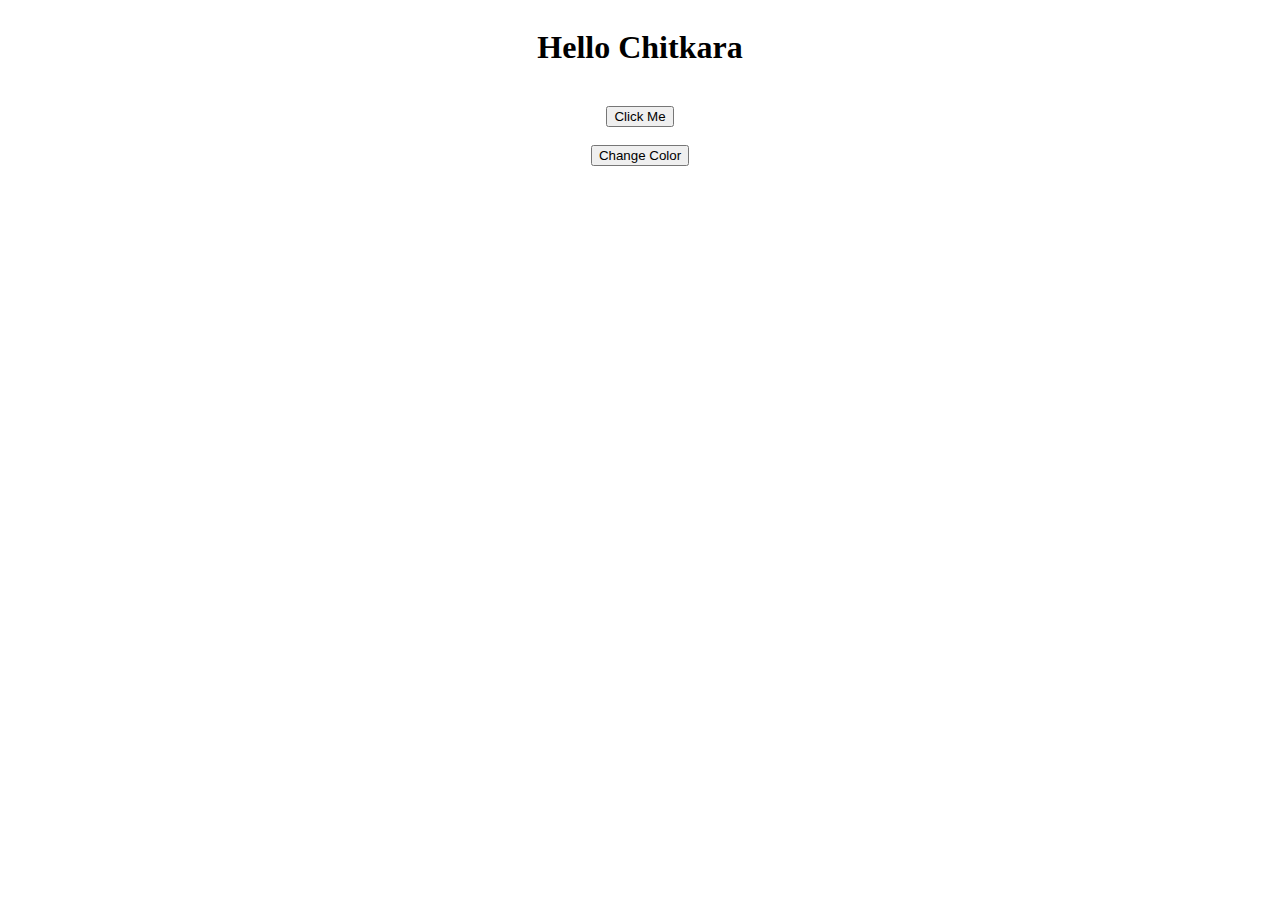
<file: newHtMlQ20.html>
<!DOCTYPE html>
<html lang="en">

<head>
    <meta charset="UTF-8">
    <meta name="viewport" content="width=device-width, initial-scale=1.0">
    <title>Document</title>
    <link rel="stylesheet" href="https://cdnjs.cloudflare.com/ajax/libs/animate.css/4.1.1/animate.min.css"
        integrity="sha512-c42qTSw/wPZ3/5LBzD+Bw5f7bSF2oxou6wEb+I/lqeaKV5FDIfMvvRp772y4jcJLKuGUOpbJMdg/BTl50fJYAw=="
        crossorigin="anonymous" />
    <style>
        body {
            display: flex;
            flex-direction: column;
            align-items: center;
            justify-content: center;
        }

        h1 {
            transform-origin: center;
            animation: 1s ease pulse infinite;
        }

        button {
            margin-top: 2vh;
        }
    </style>
</head>

<body>
    <h1>Hello Chitkara</h1>
    <button onclick="addUn(this)">Click Me</button>
    <button onclick="changColor()">Change Color</button>
    <script>
        const hTag = document.querySelector('h1');
        const addUn = (obj) => {
            obj.style.display = "none";
            hTag.innerText += " University";
        }
        function changColor() {
            hTag.style.color = getRandomColor();
        }
        function getRandomColor() {
            var letters = '0123456789ABCDEF';
            var color = '#';
            for (var i = 0; i < 6; i++) {
                color += letters[Math.floor(Math.random() * 16)];
            }
            return color;
        }
    </script>
</body>

</html>
</file>
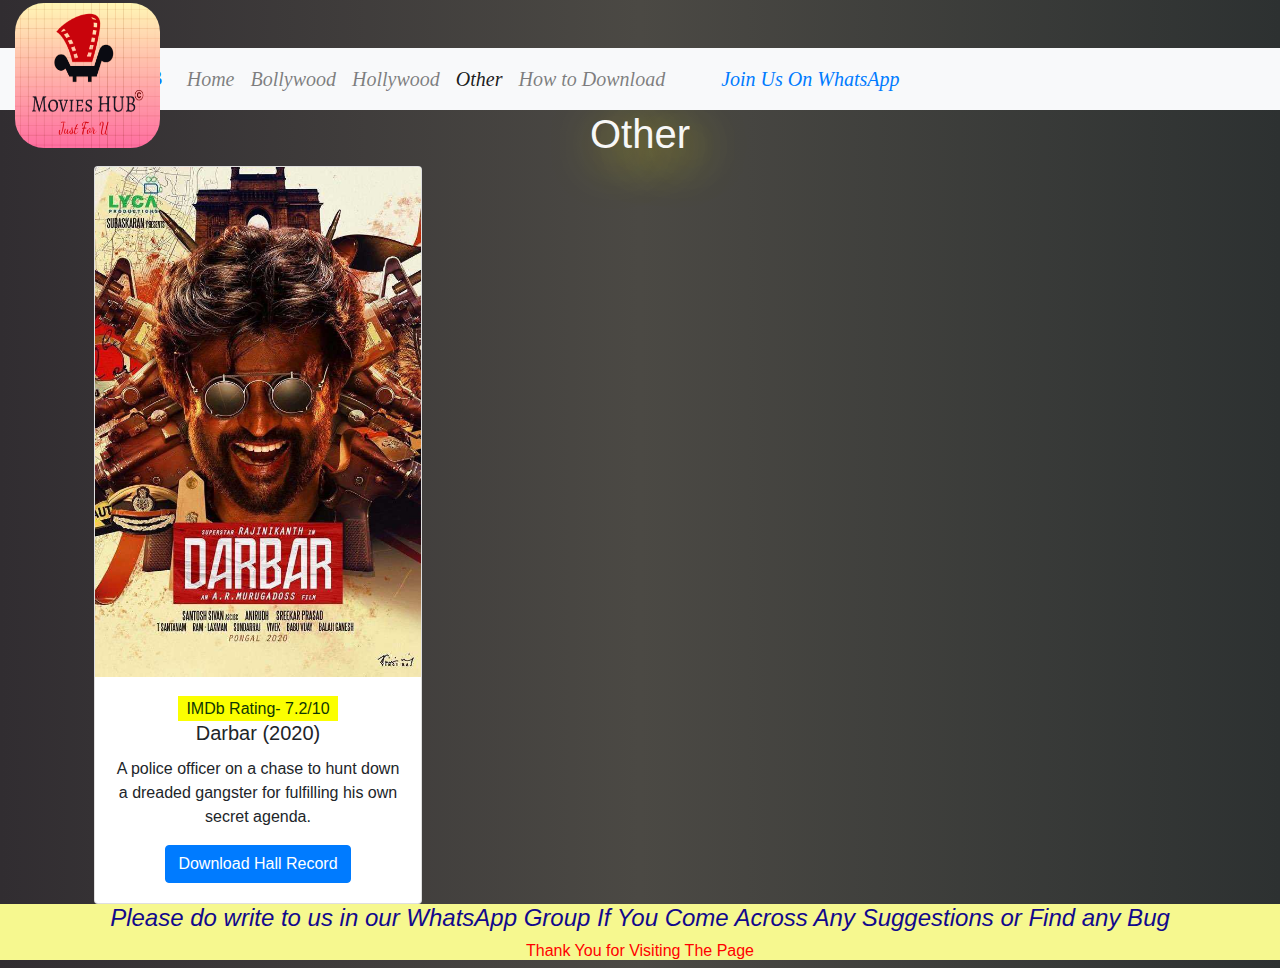
<file: other.html>
<!DOCTYPE html>
<html>

<head>
    <meta charset="utf-8">
    <meta http-equiv="X-UA-Compatible" content="IE=edge">
    <title>m-HUB</title>
    <meta name="viewport" content="width=device-width, initial-scale=1">
    <link href="https://stackpath.bootstrapcdn.com/bootstrap/4.4.1/css/bootstrap.min.css" rel="stylesheet" integrity="sha384-Vkoo8x4CGsO3+Hhxv8T/Q5PaXtkKtu6ug5TOeNV6gBiFeWPGFN9MuhOf23Q9Ifjh" crossorigin="anonymous">
    <link href="img/favicon.jpg" rel="icon">
    <link href="css/myStyle.css" rel="stylesheet">
    <link href="https://stackpath.bootstrapcdn.com/font-awesome/4.7.0/css/font-awesome.min.css" rel="stylesheet">
    <link href="css/preloader.css" rel="stylesheet">
    <link href="https://cdnjs.cloudflare.com/ajax/libs/animate.css/3.7.2/animate.min.css" rel="stylesheet">
</head>

<body onload="load_website()">
    <div class="spinner"></div>
    <div class="main">
        <div class="branding d-none d-md-block">
            <a href="index.html"><img src="img/logo.PNG" style="border-radius: 20%;" width="145" height="145"></a>
        </div>
        <nav class="fill navbar navbar-expand-md navbar-light bg-light mt-lg-5">
            <span href="index.html" class="navbar-brand">
                <a href="index.html"><img src="img/logo.PNG" style="border-radius: 20%;" width="30" height="30">  Movies HUB</a>
        </span>
            <button class="navbar-toggler" type="button" data-toggle="collapse" data-target="#navbarSupportedContent" aria-controls="navbarSupportedContent" aria-expanded="false" aria-label="Toggle navigation">
            <span class="navbar-toggler-icon"></span>
        </button>
            <div class="collapse navbar-collapse" id="navbarSupportedContent">
                <ul class="navbar-nav mr-auto">
                    <li class="nav-item">
                        <a class="nav-link" href="index.html">Home</a>
                    </li>
                    <li class="nav-item">
                        <a class="nav-link" href="bolly.html">Bollywood</a>
                    </li>
                    <li class="nav-item">
                        <a class="nav-link" href="holly.html">Hollywood</a>
                    </li>
                    <li class="nav-item active">
                        <a class="nav-link" href="#AlreadyOnThis">Other</a>
                    </li>
                    <li class="nav-item">
                        <a class="nav-link" href="howto.html">How to Download</a>
                    </li>
                    <li class="nav-item animated flash infinite mt-md-2 ml-lg-5">
                        <a href="https://chat.whatsapp.com/ErFFXoEBkrGDff4lLY6flp" target="_blank">Join Us On WhatsApp</a>
                    </li>
            </div>
        </nav>

        <div>
            <h1 class="animated fadeIn" style="color:rgb(247, 247, 247);text-shadow: 10px 10px 50px rgb(255, 230, 0);">Other</h1>
        </div>

        <div class="container">
            <div class="row">
                <div class="card mx-md-4 mx-lg-4" id="card_style">
                    <img class="card-img-top" src="img/Darbar.jpg" alt="Card image cap">
                    <div class="card-body">
                        <a class="px-sm-2 py-sm-1" href="https://www.imdb.com/title/tt9635540/?ref_=nv_sr_srsg_0" target="_blank" id="imdb_bg">IMDb Rating- 7.2/10</a>
                        <h5 class="card-title">Darbar (2020)</h5>
                        <p class="card-text">A police officer on a chase to hunt down a dreaded gangster for fulfilling his own secret agenda.</p>
                        <a href="https://dl1.indishare.in/4pm9dj89v9hx" class="btn btn-primary">Download Hall Record</a>
                    </div>
                </div>
            </div>
        </div>
        <footer class="page-footer">
            <h4 style="font-style: italic;font-family: Arial, Helvetica, sans-serif;color: rgb(18, 9, 139);">Please do write to us in our WhatsApp Group If You Come Across Any Suggestions or Find any Bug</h4>
            <h6 style="font-family:'Franklin Gothic Medium', 'Arial Narrow', Arial, sans-serif;color: red;">Thank You for Visiting The Page</h6>
        </footer>
    </div>

    <script src="https://code.jquery.com/jquery-3.4.1.slim.min.js" integrity="sha384-J6qa4849blE2+poT4WnyKhv5vZF5SrPo0iEjwBvKU7imGFAV0wwj1yYfoRSJoZ+n" crossorigin="anonymous"></script>
    <script src="https://cdn.jsdelivr.net/npm/popper.js@1.16.0/dist/umd/popper.min.js" integrity="sha384-Q6E9RHvbIyZFJoft+2mJbHaEWldlvI9IOYy5n3zV9zzTtmI3UksdQRVvoxMfooAo" crossorigin="anonymous"></script>
    <script src="https://stackpath.bootstrapcdn.com/bootstrap/4.4.1/js/bootstrap.min.js" integrity="sha384-wfSDF2E50Y2D1uUdj0O3uMBJnjuUD4Ih7YwaYd1iqfktj0Uod8GCExl3Og8ifwB6" crossorigin="anonymous"></script>
    <script>
        function load_website() {
            var spinner = document.querySelector(".spinner");
            var main = document.querySelector(".main");
            spinner.style.opacity = 0;
            spinner.style.display = 'none';

            main.style.opacity = 1;
            main.style.display = 'block';
        }
    </script>
</body>

</html>
</file>
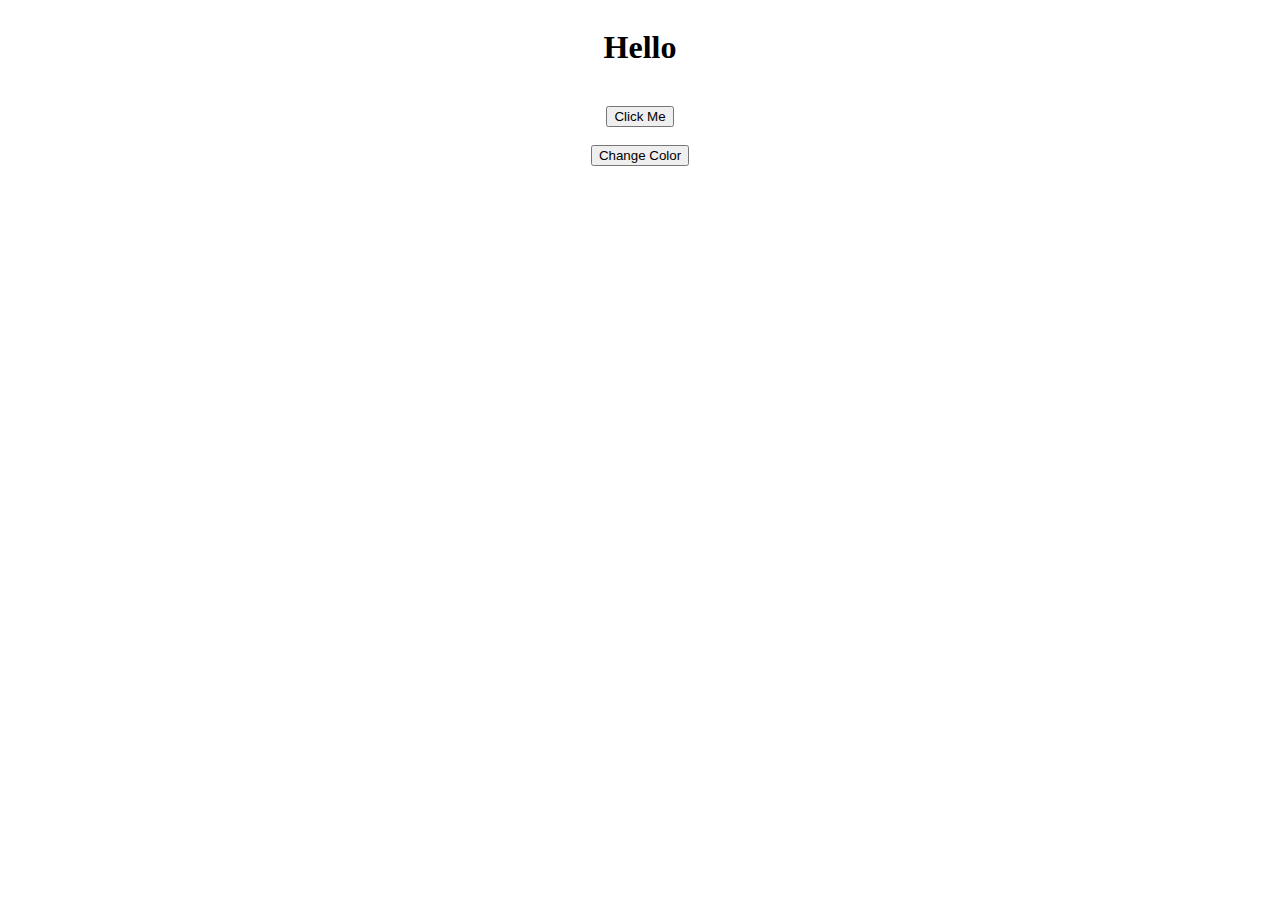
<file: Q7.html>
<!DOCTYPE html>
<html lang="en">

<head>
    <meta charset="UTF-8">
    <meta name="viewport" content="width=device-width, initial-scale=1.0">
    <title>Document</title>
    <link rel="stylesheet" href="https://cdnjs.cloudflare.com/ajax/libs/animate.css/4.1.1/animate.min.css"
        integrity="sha512-c42qTSw/wPZ3/5LBzD+Bw5f7bSF2oxou6wEb+I/lqeaKV5FDIfMvvRp772y4jcJLKuGUOpbJMdg/BTl50fJYAw=="
        crossorigin="anonymous" />
    <style>
        body {
            display: flex;
            flex-direction: column;
            align-items: center;
            justify-content: center;
        }

        h1 {
            transform-origin: center;
            animation: 1s ease pulse infinite;
        }

        button {
            margin-top: 2vh;
        }
    </style>
</head>

<body>
    <h1>Hello</h1>
    <button onclick="addUn(this)">Click Me</button>
    <button onclick="changColor()">Change Color</button>
    <script>
        const hTag = document.querySelector('h1');
        const addUn = (obj) => {
            obj.style.display = "none";
            hTag.innerText += " Mr. X";
        }
        function changColor() {
            hTag.style.color = getRandomColor();
        }
        function getRandomColor() {
            var letters = '0123456789ABCDEF';
            var color = '#';
            for (var i = 0; i < 6; i++) {
                color += letters[Math.floor(Math.random() * 16)];
            }
            return color;
        }
    </script>
</body>

</html>
</file>
<file: css/myStyle.css>
body {
    background: #40E0D0;
    /* fallback for old browsers */
    background: -webkit-linear-gradient(to right, rgb(49, 45, 49), rgb(75, 73, 68), rgb(45, 49, 49));
    /* Chrome 10-25, Safari 5.1-6 */
    background: linear-gradient(to right, rgb(49, 45, 49), rgb(75, 73, 68), rgb(45, 49, 49));
    /* W3C, IE 10+/ Edge, Firefox 16+, Chrome 26+, Opera 12+, Safari 7+ */
}

@media only screen and (max-width: 600px) {
    #card_style {
        margin-left: 10px;
        margin-right: 0;
        margin-bottom: 15px;
        width: 21rem;
    }
    #welcome1 {
        margin-top: 200px;
        text-align: center;
    }
}

@media only screen and (min-width: 601px) {
    #card_style {
        margin-left: 10px;
        margin-right: 0;
        width: 20.5rem;
    }
    #welcome1 {
        margin-top: 230px;
        text-align: center;
    }
}

.branding {
    z-index: 99;
    position: absolute;
    top: 3px;
    left: 15px;
}

.media_icons {
    border-radius: 10%;
    height: 40px;
    width: 40px;
}

.media_icons:hover {
    padding-top: 5px;
    padding-bottom: 5px;
    padding-left: 5px;
    padding-right: 5px;
    transform: rotate(360deg);
    transition: linear 100ms;
}

nav.fill ul li a {
    font-size: 20px;
    font-weight: normal;
    font-style: oblique;
    font-family: cursive;
}

nav.fill ul li a.nav-link:hover {
    font-size: 18px;
    transition: initial 1s;
    background-color: rgb(159, 240, 143);
    font-weight: bolder;
    font-style: unset;
    font-family: cursive;
}

#imdb_bg {
    color: rgb(15, 54, 5);
    background-color: rgb(251, 255, 0);
}

#imdb_bg:hover {
    color: rgb(77, 5, 32);
    background-color: rgb(141, 242, 255);
}

#guide_bold {
    font-family: serif;
    color: coral;
}

.page-footer {
    position: relative;
    left: 0;
    bottom: 0;
    width: 100%;
    background-color: rgb(246, 248, 143);
    text-align: center;
}

#number {
    color: rgb(255, 0, 0);
}

#d1 {
    font-size: 20px;
    color: burlywood;
}
</file>
<file: css/preloader.css>
.main {
    text-align: center;
    width: 100%;
    opacity: 1;
    display: none;
    transition: opacity 2s linear;
}

.spinner {
    content: '';
    position: relative;
    z-index: 99999;
    display: block;
    font-size: 12px;
    margin: auto;
    display: flex;
    justify-content: center;
    align-items: center;
    top: 50px;
    width: 1em;
    height: 1em;
    border-radius: 3em;
    box-shadow: rgb(255, 0, 0) 1.5em 0 0 0, rgb(255, 123, 0) 1.1em 1.1em 0 0, rgb(255, 251, 0) 0 1.5em 0 0, rgba(30, 255, 0, 0.993) -1.1em 1.1em 0 0, rgb(0, 183, 255) -1.5em 0 0 0, rgb(255, 0, 221) -1.1em -1.1em 0 0, rgb(25, 0, 255) 0 -1.5em 0 0, rgb(255, 0, 119) 1.1em -1.1em 0 0;
    animation: spinner 10s linear infinite;
}

@keyframes spinner {
    0% {
        -webkit-transform: rotate(0deg);
        -moz-transform: rotate(0deg);
        -ms-transform: rotate(0deg);
        -o-transform: rotate(0deg);
        transform: rotate(0deg);
    }
    100% {
        -webkit-transform: rotate(360deg);
        -moz-transform: rotate(360deg);
        -ms-transform: rotate(360deg);
        -o-transform: rotate(360deg);
        transform: rotate(3600deg);
    }
}
</file>
